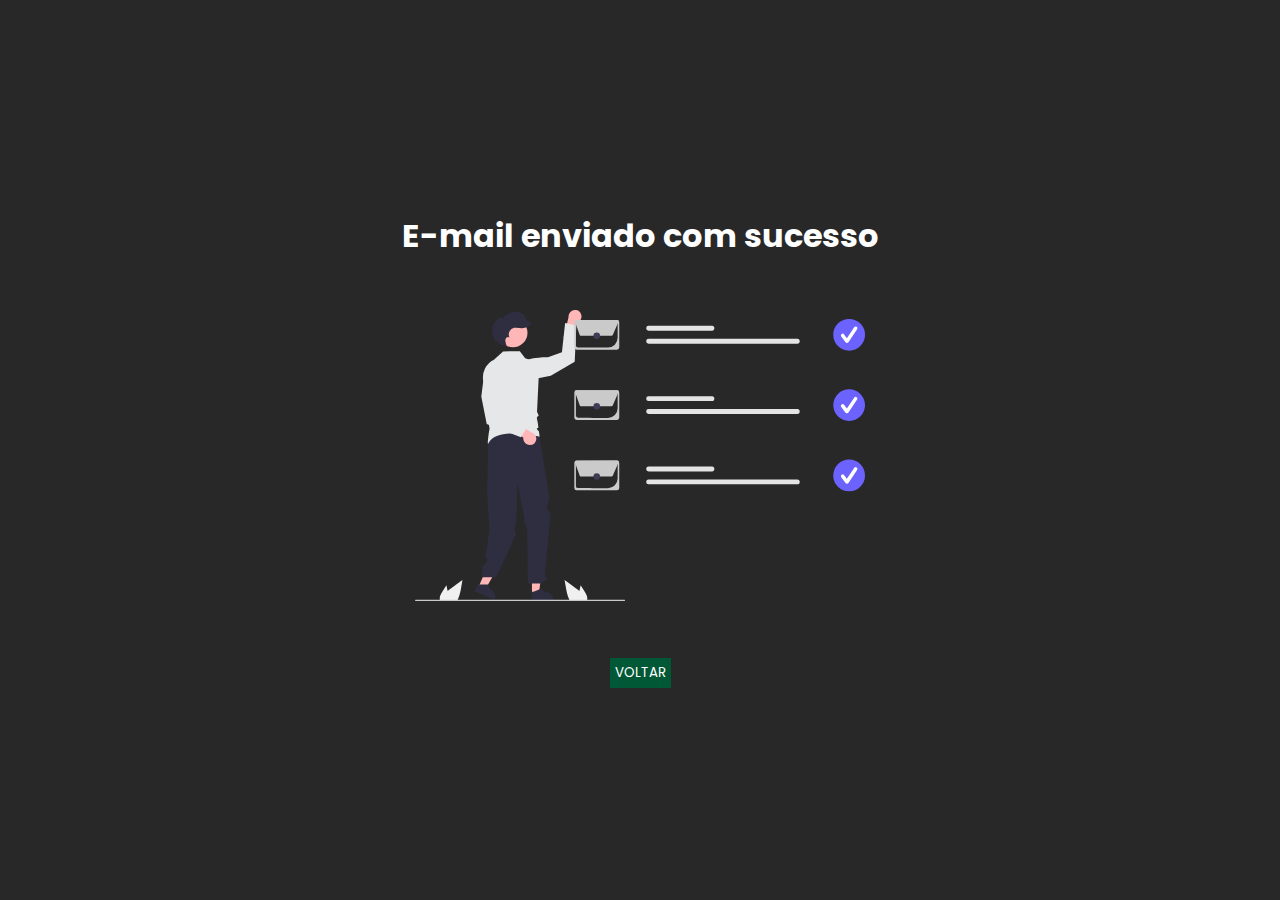
<file: success.html>
<!DOCTYPE html>
<html lang="en">
<head>
    <meta charset="UTF-8">
    <meta http-equiv="X-UA-Compatible" content="IE=edge">
    <meta name="viewport" content="width=device-width, initial-scale=1.0">
    <link rel="stylesheet" href="assets/styles/_imports.css">
    <title>Fernando Stadler</title>
</head>
<body>
    <div class="success">
        <h1>E-mail enviado com sucesso</h1>
        <div>
            <img src="assets/img/success.svg" alt="">
        </div>
        <button>
            <a href="index.html">Voltar</a>
        </button>
    </div>
</body>
</html>
</file>
<file: assets/styles/_imports.css>
@import url(global.css);
@import url(menu.css);
@import url(header.css);
@import url(sectionAbout.css);
@import url(sectionProjectContent.css);
@import url(sectionColegies.css);
@import url(sectionContact.css);
@import url(success.css);
@import url(mobile.css);
@import url(footer.css);
</file>
